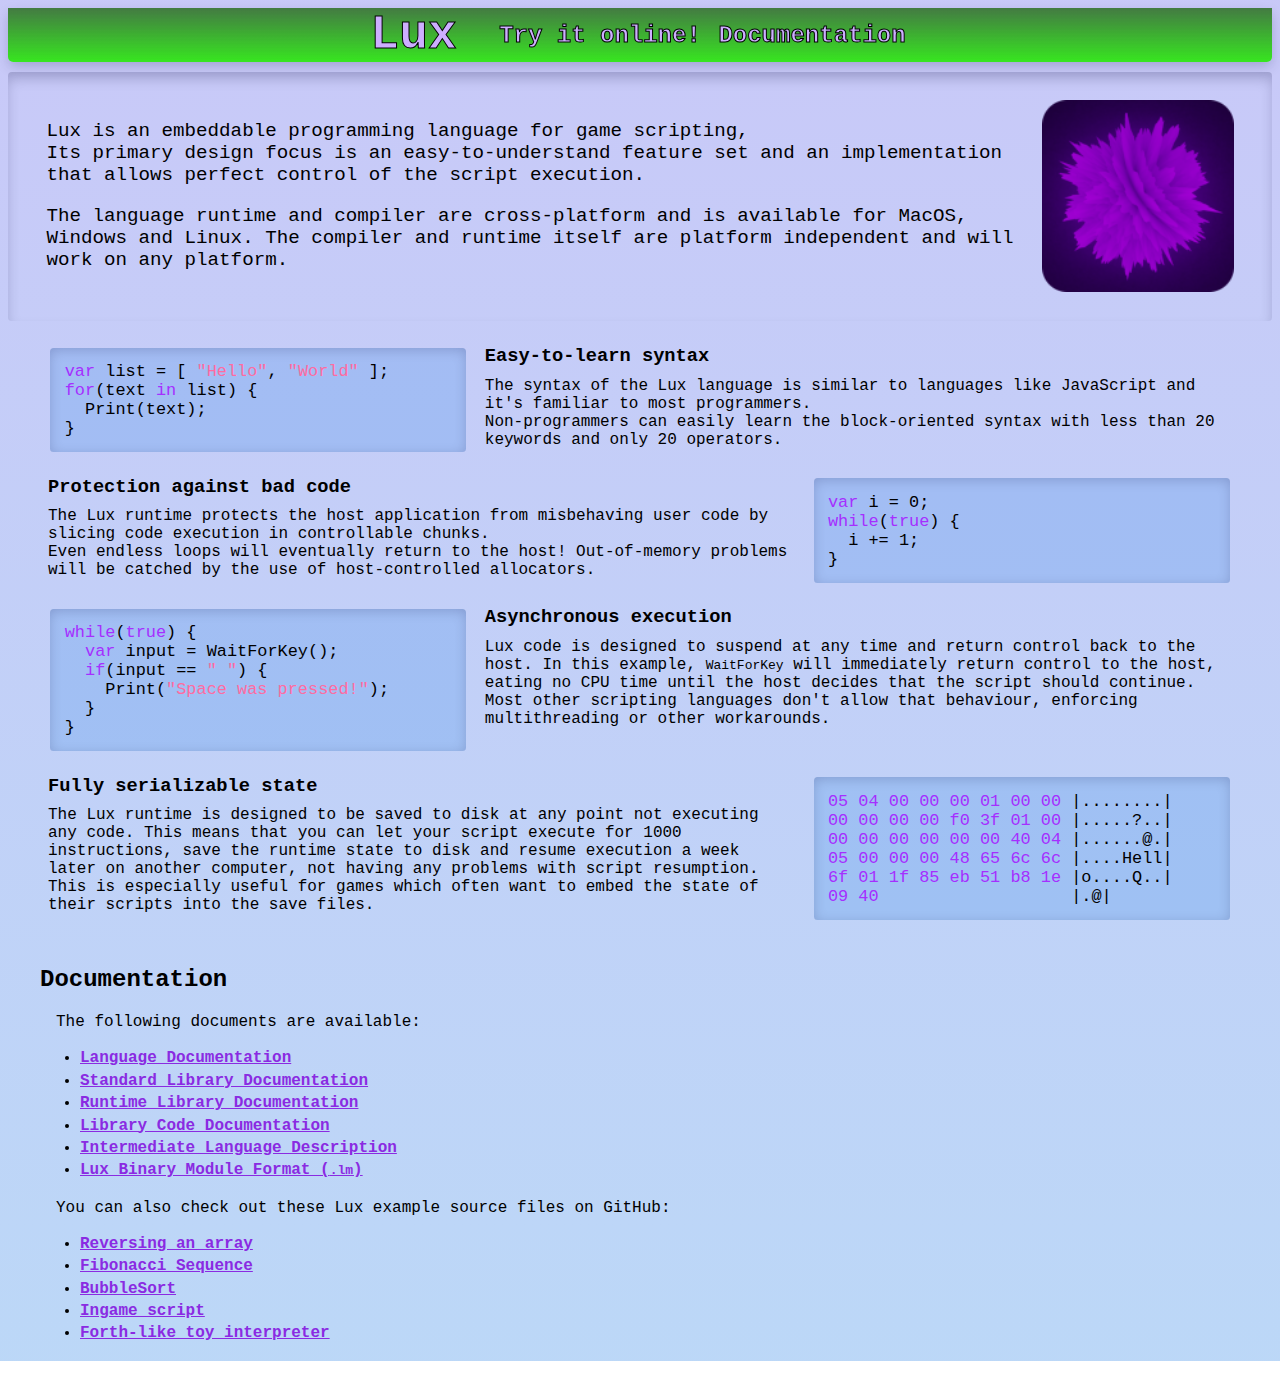
<file: website/index.htm>
<!doctype html>
<html lang="en">

<head>
  <title>Lux Programming Language</title>
  <link rel="stylesheet" href="style.css">
  <meta charset="UTF-8" />
  <meta name="viewport" content="width=device-width, initial-scale=1">
</head>

<body>
  <nav id="index">
    <h1><a href="#index">Lux</a></h1>
    <ul>
      <li><a href="playground.htm"><b>Try it online!</b></a></li>
      <li><a href="#documentation">Documentation</a></li>
    </ul>
  </nav>
  <div class="teaser">
    <div class="text">
      <p>Lux is an embeddable programming language for game scripting, <br>Its primary design focus is an
        easy-to-understand feature set and an implementation that allows perfect control of the script execution.
      </p>
      <p>The language runtime and compiler are cross-platform and is available for MacOS, Windows
          and Linux. The compiler and runtime itself are platform independent and will work on any platform.</p>
    </div>
    <img class="logo" alt="Language Logo" src="img/logo.png" />
  </div>
  <div class="features">
    <div class="group">
      <div class="preview">
        <pre><code><span class="kw">var</span> list = [ <span class="string">"Hello"</span>, <span class="string">"World"</span> ];
<span class="kw">for</span>(text <span class="kw">in</span> list) {
  Print(text);
}</code></pre>
      </div>
      <div class="text">
        <h3>Easy-to-learn syntax</h3>
        The syntax of the Lux language is similar to languages like JavaScript and it's familiar to most programmers.
        <br>Non-programmers can easily learn the block-oriented syntax with less than 20 keywords and only 20 operators.
      </div>
    </div>
    <hr />
    <div class="group">
      <div class="text">
        <h3>Protection against bad code</h3>
        The Lux runtime protects the host application from misbehaving user code by slicing code execution in
        controllable chunks.
        <br>
        Even endless loops will eventually return to the host! Out-of-memory problems will be catched by the use of
        host-controlled allocators.
      </div>
      <div class="preview">
        <pre><code><span class="kw">var</span> i = 0;
<span class="kw">while</span>(<span class="kw">true</span>) {
  i += 1;
}</code></pre>
      </div>
    </div>
    <hr />
    <div class="group">
      <div class="preview">
        <pre><code><span class="kw">while</span>(<span class="kw">true</span>) {
  <span class="kw">var</span> input = WaitForKey();
  <span class="kw">if</span>(input == <span class="string">" "</span>) {
    Print(<span class="string">"Space was pressed!"</span>);
  }
}</code></pre>
      </div>
      <div class="text">
        <h3>Asynchronous execution</h3>
        Lux code is designed to suspend at any time and return control back to the host. In this example,
        <code>WaitForKey</code> will immediately return control to the host, eating no CPU time until the host decides
        that the script should continue.
        <br> Most other scripting languages don't allow that behaviour, enforcing multithreading or
        other workarounds.
      </div>
    </div>
    <hr />
    <div class="group">
      <div class="text">
        <h3>Fully serializable state</h3>
        The Lux runtime is designed to be saved to disk at any point not executing any code. This means that you can
        let your script execute for 1000 instructions, save the runtime state to disk and resume execution a week later
        on
        another computer, not having any problems with script resumption. This is especially useful for games which
        often want to embed the state of their scripts into the save files.
      </div>
      <div class="preview">
        <pre><code><span class="kw">05 04 00 00 00 01 00 00</span> |........|
<span class="kw">00 00 00 00 f0 3f 01 00</span> |.....?..|
<span class="kw">00 00 00 00 00 00 40 04</span> |......@.|
<span class="kw">05 00 00 00 48 65 6c 6c</span> |....Hell|
<span class="kw">6f 01 1f 85 eb 51 b8 1e</span> |o....Q..|
<span class="kw">09 40                 </span>  |.@|</code></pre>
      </div>
    </div>
  </div>
  <div class="content">
    <a class="anchor" id="documentation"></a>
    <h2>Documentation</h2>

    <p>
      The following documents are available:
    </p>
    <ul>
      <li><a href="docs/language.htm">Language Documentation</a></li>
      <li><a href="docs/standard-library.htm">Standard Library Documentation</a></li>
      <li><a href="docs/runtime-library.htm">Runtime Library Documentation</a></li>
      <li><a href="docs/index.html#root">Library Code Documentation</a></li>
      <li><a href="docs/intermediate-language.htm">Intermediate Language Description</a></li>
      <li><a href="docs/module-binary.htm">Lux Binary Module Format (<code>.lm</code>)</a></li>
    </ul>
    <p>
      You can also check out these Lux example source files on GitHub:
    </p>
    <ul>
      <li><a href="https://github.com/thomas992/Lux/blob/master/examples/lux/reverse-array.lux">Reversing an
          array</a></li>
      <li><a href="https://github.com/thomas992/Lux/blob/master/examples/lux/fib-iterative.lux">Fibonacci
          Sequence</a></li>
      <li><a href="https://github.com/thomas992/Lux/blob/master/examples/lux/bubble-sort.lux">BubbleSort</a></li>
      <li><a href="https://github.com/thomas992/Lux/blob/master/examples/lux/game-code.lux">Ingame script</a></li>
      <li><a href="https://github.com/thomas992/Lux/blob/master/examples/lux/forth.lux">Forth-like
          toy interpreter</a></li>
    </ul>
  </div>
</body>

</html>
</file>
<file: website/style.css>
* {
  box-sizing: border-box;
}

html {
  background: linear-gradient(to bottom, rgba(75,75,232,0.3) 0%, rgba(32,124,229,0.3) 100%);
  font-family:'Courier New', Courier, monospace;
}

a.anchor {
  display: block;
  position: relative;
  top: -9em;
  visibility: hidden;
}

nav {
  position: sticky;
  top: 0;
  background: linear-gradient(to bottom, rgba(19, 94, 0, 0.733) 0%, rgb(55, 229, 32) 100%);
  padding: 0;
  margin: 0;
  display: flex;
  flex-wrap: wrap;
  justify-content: center;

  box-shadow: 0px 0.4vw 1vw -.1vw rgba(0, 0, 54, 0.2);
  border-radius: .0vw .0vw .4vw .4vw;
}

nav a {
  text-decoration: none;
  color: rgb(205, 174, 255);
  font-weight: bolder;
  -webkit-text-stroke: 1px black;
  font-size: 1.5em;
}

a {
  transition: text-shadow 0.2s linear;
  text-shadow: 0vw 0vw 0vw rgba(0,0,0,0);
}

a:hover {
  text-decoration: underline;
  text-shadow: 0.01vw 0.2vw 0.5vw rgba(0,0,0,0.2);
}

nav h1 {
  display: inline-block;
  margin: 0 1.2em 0 0;
  align-self: center;
}

nav ul {
  display: inline-block;
  list-style: none;
  padding: 0;
  margin: 0;
  align-self: center;
}

nav ul li {
  display: inline-block;
  padding-left: 0.25em;
  padding-right: 0.25em;
  height: 100%;
}

.teaser, .features, .content {
  padding-left: 2em;
  padding-right: 2em;
}

.teaser {
  font-size: 1.2em;
  padding-top: 1.5em;
  padding-bottom: 1.5em;
  display: flex;
  flex-wrap: wrap-reverse;
  justify-content: center;

  box-shadow: 0px 0.6vw 1vw -.1vw rgba(0, 0, 54, 0.2) inset;
  border-radius: .3vw .3vw .3vw .3vw;

  margin-top: 0.75vw;
}

.teaser .text {
  flex: 1;
}

a {
  color: blueviolet;
  font-weight: bold;
}

.teaser .logo {
  width: 10em;
  height: 10em;
  border-radius: .3vw .3vw .3vw .3vw;
}

.features {
  padding-top: 1em;
  padding-bottom: 1em;
}

.features .group {
  display: flex;
  flex-wrap: wrap;
  justify-content: center;
}

.features .group:nth-of-type(even) {
  flex-wrap: wrap-reverse;
}

.features h3 {
  margin: 0;
  margin-bottom: 0.5em;
}

.features p img {
  vertical-align: bottom;
  height: 1em;
}

.features .group .text, .features .group .preview {
  margin: 0.5em;
}

.features .group .text {
  flex: 1;
  max-width: 50em;
}

.features .group .preview {
  display: block;
  width: 30%;
  min-width: 20em;
  padding: 0.5em;
  background-color: rgba(32,124,229,0.2);
  color: rgb(0, 0, 0);
  font-size: 1.3em;
  display: inline-table;

  box-shadow: 0px 0.2vw 1vw -.1vw rgba(0, 0, 54, 0.2) inset;
  border-radius: .3vw .3vw .3vw .3vw;
}

.features .preview pre {
  margin: 0;
  padding: 1% 1% 1% 1%;
}

.features .float-left {
  float: left;
  margin-right: 1em;
}

.features .float-right {
  float: right;
  margin-left: 1em;
}

.features hr {
  clear: both;
  margin-top: 0.1em;
  margin-bottom: 0.1em;
  visibility: hidden;
}

.content p {
  margin-left: 1em;
}

.content ul li {
  line-height: 1.4em;
}

code .kw {
  color: #a52fff;
}

code .string {
  color: #ff6ba1;
}

code .comment {
  color: rgb(255, 91, 159);
}
</file>
